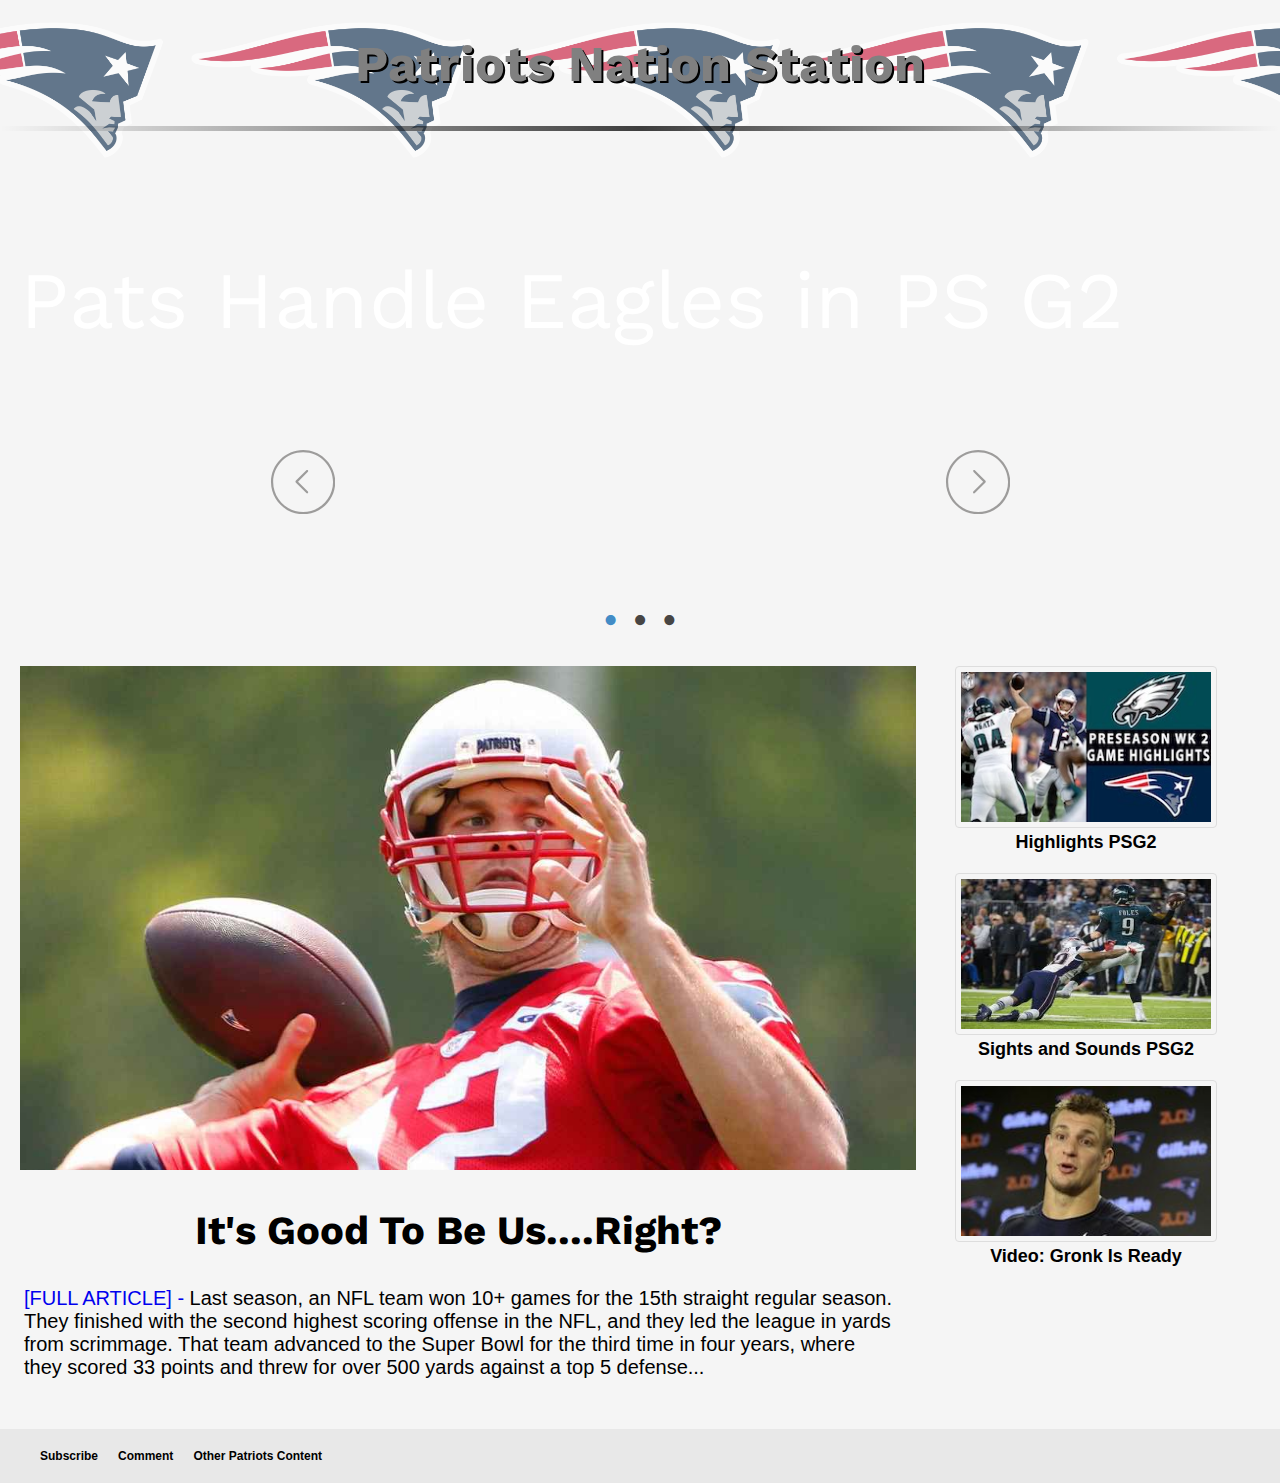
<file: index.html>
<!DOCTYPE html>
<html>
<head>
<!-- https://codepen.io/dfitzy/pen/xZqGVo -->
  <meta charset="UTF-8">
  <title>PNS</title>
  <link href="https://fonts.googleapis.com/css?family=Roboto" rel="stylesheet">
  <link href="https://fonts.googleapis.com/css?family=Abril+Fatface" rel="stylesheet">
  <link href="https://fonts.googleapis.com/css?family=Poppins:400,500" rel="stylesheet">
  <link href="https://fonts.googleapis.com/css?family=Work+Sans:700" rel="stylesheet">
  <link rel="stylesheet" href="css/style.css"/>

<link rel='shortcut icon' type='image/x-icon' href='favicon.ico' />


</head>
<body>
  <div class="top">
    <h1>Patriots Nation Station</h1>
  </div>
<hr>

<div class="slider">
  <div class="slide_viewer">
    <div class="slide_group">
      <div class="slide">
        <br>
        <br>
        <br>
        <br>
        <br>
        <br>
        <a href="http://www.espn.com/nfl/recap?gameId=401030982">Pats Handle Eagles in PS G2</a>
      </div>
      <div class="slide">
          <br>
          <br>
          <br>
          <br>
          <br>
          <br>
          <a href="articletwo.html">Patriots 2018 Fantasy Watch</a>
      </div>
      <div class="slide">
          <br>
          <br>
          <br>
          <br>
          <br>
          <a href="https://www.barstoolsports.com/boston/random-observations-from-preseason-game-2-pats-vs-eagles"> Random Observations PS G2: Jerry Thornton</a>
      </div>
    </div>
  </div>
</div><!-- End // .slider -->

<div class="slide_buttons">
</div>

<div class="directional_nav">
  <div class="previous_btn" title="Previous">
    <svg version="1.1" xmlns="http://www.w3.org/2000/svg" xmlns:xlink="http://www.w3.org/1999/xlink" x="0px" y="0px" width="65px" height="65px" viewBox="-11 -11.5 65 66">
      <g>
        <g>
          <path fill="#474544" d="M-10.5,22.118C-10.5,4.132,4.133-10.5,22.118-10.5S54.736,4.132,54.736,22.118
			c0,17.985-14.633,32.618-32.618,32.618S-10.5,40.103-10.5,22.118z M-8.288,22.118c0,16.766,13.639,30.406,30.406,30.406 c16.765,0,30.405-13.641,30.405-30.406c0-16.766-13.641-30.406-30.405-30.406C5.35-8.288-8.288,5.352-8.288,22.118z"/>
          <path fill="#474544" d="M25.43,33.243L14.628,22.429c-0.433-0.432-0.433-1.132,0-1.564L25.43,10.051c0.432-0.432,1.132-0.432,1.563,0	c0.431,0.431,0.431,1.132,0,1.564L16.972,21.647l10.021,10.035c0.432,0.433,0.432,1.134,0,1.564	c-0.215,0.218-0.498,0.323-0.78,0.323C25.929,33.569,25.646,33.464,25.43,33.243z"/>
        </g>
      </g>
    </svg>
  </div>
  <div class="next_btn" title="Next">
    <svg version="1.1" xmlns="http://www.w3.org/2000/svg" xmlns:xlink="http://www.w3.org/1999/xlink" x="0px" y="0px" width="65px" height="65px" viewBox="-11 -11.5 65 66">
      <g>
        <g>
          <path fill="#474544" d="M22.118,54.736C4.132,54.736-10.5,40.103-10.5,22.118C-10.5,4.132,4.132-10.5,22.118-10.5	c17.985,0,32.618,14.632,32.618,32.618C54.736,40.103,40.103,54.736,22.118,54.736z M22.118-8.288	c-16.765,0-30.406,13.64-30.406,30.406c0,16.766,13.641,30.406,30.406,30.406c16.768,0,30.406-13.641,30.406-30.406 C52.524,5.352,38.885-8.288,22.118-8.288z"/>
          <path fill="#474544" d="M18.022,33.569c 0.282,0-0.566-0.105-0.781-0.323c-0.432-0.431-0.432-1.132,0-1.564l10.022-10.035 			L17.241,11.615c 0.431-0.432-0.431-1.133,0-1.564c0.432-0.432,1.132-0.432,1.564,0l10.803,10.814c0.433,0.432,0.433,1.132,0,1.564 L18.805,33.243C18.59,33.464,18.306,33.569,18.022,33.569z"/>
        </g>
      </g>
    </svg>
  </div>
</div><!-- End // .directional_nav -->
<script src="https://ajax.googleapis.com/ajax/libs/jquery/2.1.3/jquery.min.js"></script>


<div class="mainbody">
  <div class="center">
  <div class="mainpic">
    <img src="images/brady.jpg">
  </div>
    <h2> <a class="lowerlink" href="articleone.html">It's Good To Be Us....Right?</a></h2>
    <p> <b> <a href="articleone.html"> [FULL ARTICLE] - </a></b>Last season, an NFL team won 10+ games for the 15th straight regular season.  They finished with the second highest scoring offense in the NFL, and they led the league in yards from scrimmage.  That team advanced to the Super Bowl for the third time in four years, where they scored 33 points and threw for over 500 yards against a top 5 defense...
    </p>
  </div>
  <div class = "rightcolumn">
    <div>
      <img class="thumbnail" src="images/highlightspsg2.jpeg">
    </div>
    <div>
      <a class="lowerlink" href="https://www.youtube.com/watch?v=0XPIct5NdGU"> Highlights PSG2</a>
    </div>
    <div>
      <img class="thumbnail" src="images/folessack.jpeg">
    </div>
    <div>
      <a class="lowerlink" href="https://www.patriots.com/video/sights-and-sounds-from-the-patriots-win-over-the-eagles"> Sights and Sounds PSG2</a>
    </div>
    <div>
      <img class="thumbnail" src="images/gronkpress.jpg">
    </div>
    <div>
      <a class="lowerlink" href="https://www.patriots.com/video/rob-gronkowski-8-19-i-m-ready-to-play"> Video: Gronk Is Ready</a>
    </div>
  </div>
</div>

<div class="bottom">
  <a id="subscribe">Subscribe</a>
  <a id="contactus">Comment</a>
  <a id="links">Other Patriots Content</a>
</div>

<div id="popup-container" class="hidden">
  <div id= "signup-popup">
    <form>
        Email Address:
        <br>
        <br>
        <input type="email" name="email">
        <br>
    <a class="button blue">submit</a>
    </form>
  </div>

  </div>


  <div id="contact" class="hiddencontact">
    <div id= "contact-popup">
      <form>
          Comment:
          <br>
          <br>
          <textarea>Please share your thoughts...</textarea>
          <br>
      <a class="contactbutton">submit your thoughts</a>
      </form>
    </div>

    </div>


    <div id="patslinks" class="hiddenlinks">

      <div id= "links-popup">
      <h4> Links to Other Pats Content<h4>
      <p> <a href="https://www.patriots.com/"> Patriots.com</a> </p>
      <p> <a href="http://www.espn.com/nfl/team/_/name/ne/new-england-patriots"> ESPN Boston</a> </p>
      <p> <a href="https://www.boston.com/tag/new-england-patriots"> Boston.com Sports</a> </p>
      <p> <a href="https://www.patspulpit.com/">Pats Pulpit</a> </p>
      <p> <a href="https://twitter.com/MikeReiss?ref_src=twsrc%5Egoogle%7Ctwcamp%5Eserp%7Ctwgr%5Eauthor"> Mike Reiss Twitter</a> </p>
      <p> <a href="https://twitter.com/FieldYates?ref_src=twsrc%5Egoogle%7Ctwcamp%5Eserp%7Ctwgr%5Eauthor"> Field Yated Twitter</a> </p>
      <a class="linksbutton">close</a>
      </div>

    </div>




  <script src="js/jquery.js"></script>
  <script src="js/index.js"></script>

</body>
</html>
</file>
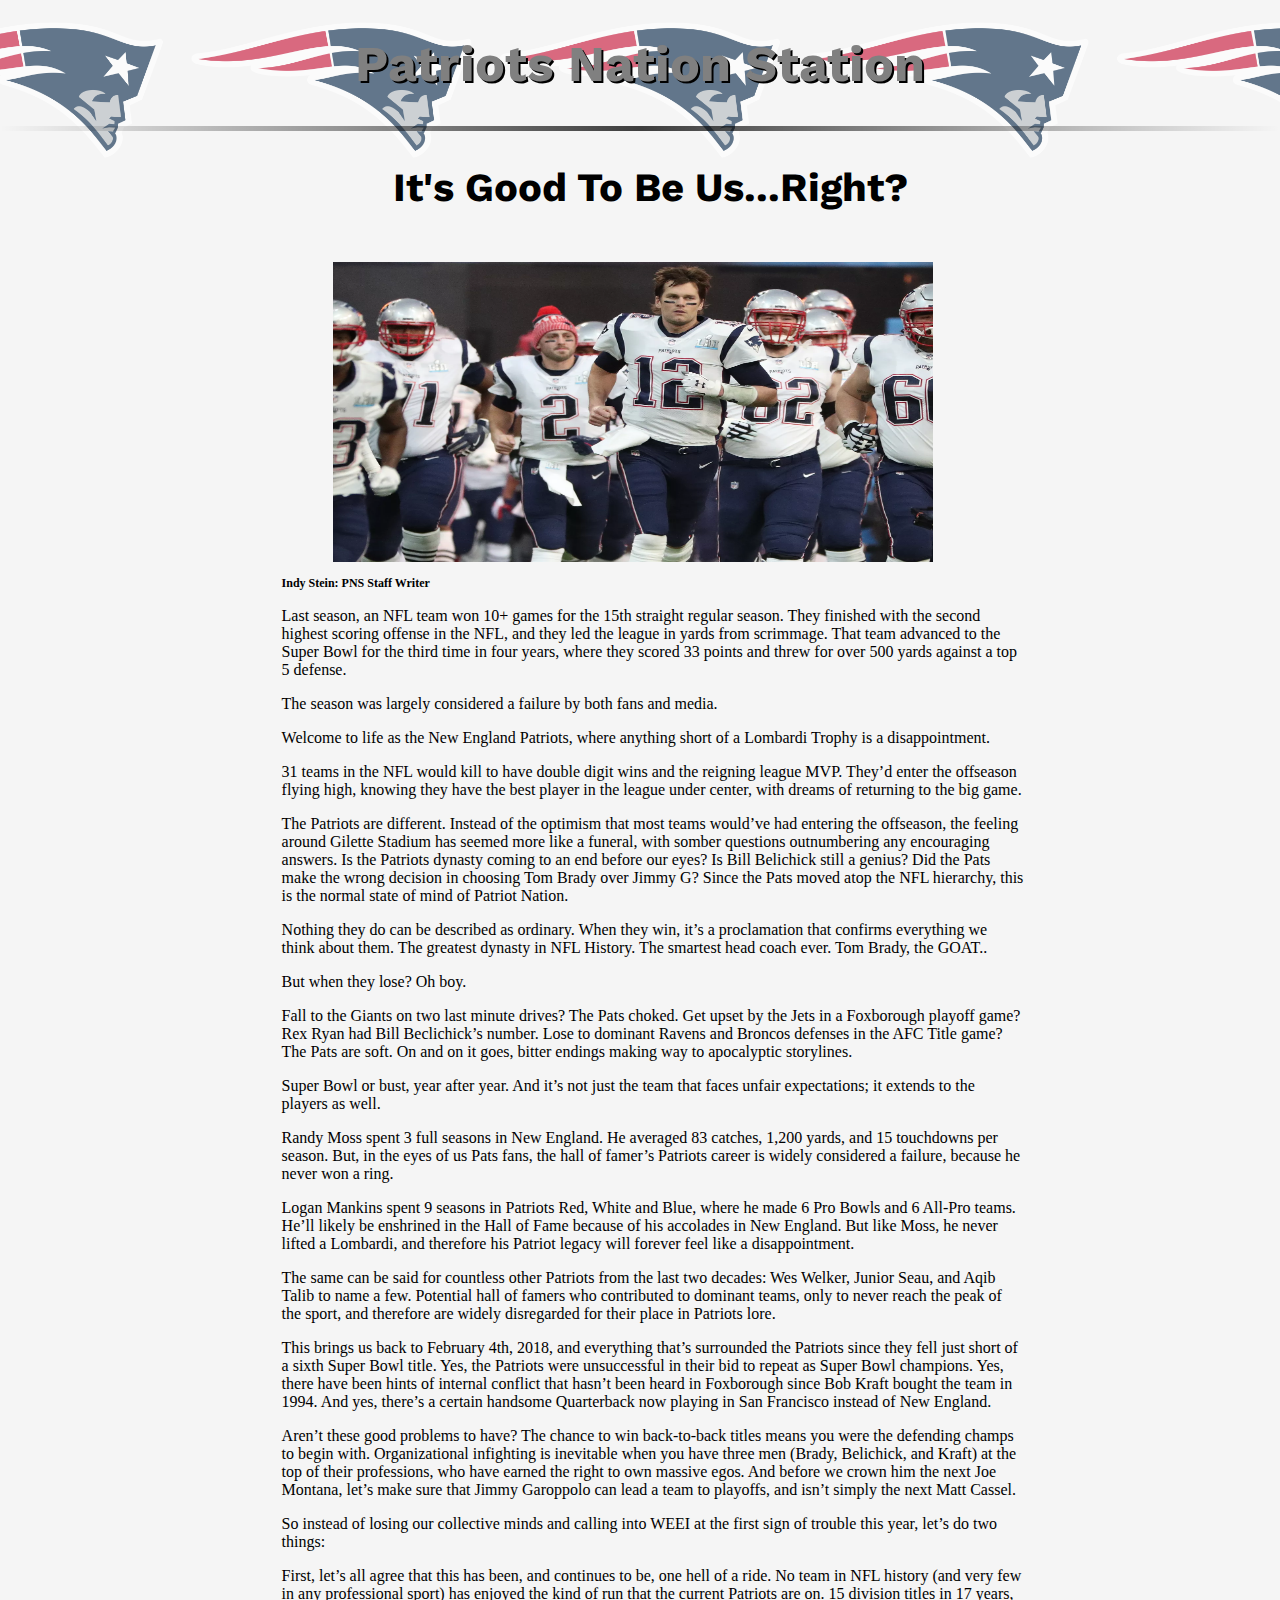
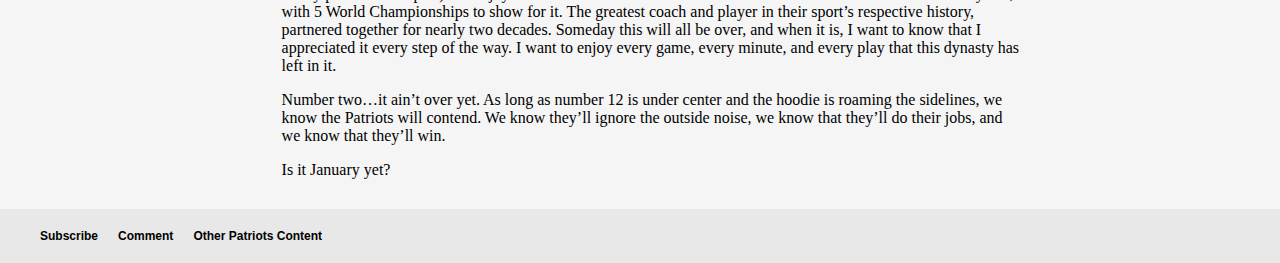
<file: articleone.html>
<!DOCTYPE html>
<html>
<head>
<!-- https://codepen.io/dfitzy/pen/xZqGVo -->
  <meta charset="UTF-8">
  <title>PNS</title>
  <link href="https://fonts.googleapis.com/css?family=Roboto" rel="stylesheet">
  <link href="https://fonts.googleapis.com/css?family=Abril+Fatface" rel="stylesheet">
  <link href="https://fonts.googleapis.com/css?family=Poppins:400,500" rel="stylesheet">
  <link href="https://fonts.googleapis.com/css?family=Work+Sans:700" rel="stylesheet">
  <link rel="stylesheet" href="css/style.css"/>

<link rel='shortcut icon' type='image/x-icon' href='favicon.ico' />


</head>
<body>
  <div class="top">
    <h1><a class = "articlelinks" href="index.html">Patriots Nation Station</a></h1>
  </div>
<hr>

<h2> It's Good To Be Us...Right?</h2>
<br>
<img class="articlepic" src="images/articleone.jpg" height="300px" width="600px">

<div class="writer">Indy Stein: PNS Staff Writer</div>
<body class="article">
  <p>Last season, an NFL team won 10+ games for the 15th straight regular season.  They finished with the second highest scoring offense in the NFL, and they led the league in yards from scrimmage.  That team advanced to the Super Bowl for the third time in four years, where they scored 33 points and threw for over 500 yards against a top 5 defense.</p>

  <p class="article">The season was largely considered a failure by both fans and media.</p>

  <p>Welcome to life as the New England Patriots, where anything short of a Lombardi Trophy is a disappointment.</p>



  <p>31 teams in the NFL would kill to have double digit wins and the reigning league MVP.  They’d enter the offseason flying high, knowing they have the best player in the league under center, with dreams of returning to the big game.</p>

  <p>The Patriots are different.  Instead of the optimism that most teams would’ve had entering the offseason, the feeling around Gilette Stadium has seemed more like a funeral, with somber questions outnumbering any encouraging answers.   Is the Patriots dynasty coming to an end before our eyes?  Is Bill Belichick still a genius?  Did the Pats make the wrong decision in choosing Tom Brady over Jimmy G? Since the Pats moved atop the NFL hierarchy, this is the normal state of mind of Patriot Nation.</P>

  <p>Nothing they do can be described as ordinary.  When they win, it’s a proclamation that confirms everything we think about them.  The greatest dynasty in NFL History.  The smartest head coach ever.  Tom Brady, the GOAT..</p>

  <p>But when they lose? Oh boy.</p>

  <p>Fall to the Giants on two last minute drives?  The Pats choked.  Get upset by the Jets in a Foxborough playoff game? Rex Ryan had Bill Beclichick’s number.  Lose to dominant Ravens and Broncos defenses in the AFC Title game?  The Pats are soft.  On and on it goes, bitter endings making way to apocalyptic storylines.</p>

  <p>Super Bowl or bust, year after year.  And it’s not just the team that faces unfair expectations; it extends to the players as well.</p>

  <p>Randy Moss spent 3 full seasons in New England.  He averaged 83 catches, 1,200 yards, and 15 touchdowns per season.  But, in the eyes of us Pats fans, the hall of famer’s Patriots career is widely considered a failure, because he never won a ring.</p>

  <p>Logan Mankins spent 9 seasons in Patriots Red, White and Blue, where he made 6 Pro Bowls and 6 All-Pro teams.  He’ll likely be enshrined in the Hall of Fame because of his accolades in New England.  But like Moss, he never lifted a Lombardi, and therefore his Patriot legacy will forever feel like a disappointment.</p>

  <p>The same can be said for countless other Patriots from the last two decades:  Wes Welker, Junior Seau, and Aqib Talib to name a few.  Potential hall of famers who contributed to dominant teams, only to never reach the peak of the sport, and therefore are widely disregarded for their place in Patriots lore. </p>

  <p>This brings us back to February 4th, 2018, and everything that’s surrounded the Patriots since they fell just short of a sixth Super Bowl title.  Yes, the Patriots were unsuccessful in their bid to repeat as Super Bowl champions.  Yes, there have been hints of internal conflict that hasn’t been heard in Foxborough since Bob Kraft bought the team in 1994.  And yes, there’s a certain handsome Quarterback now playing in San Francisco instead of New England.</p>

  <p>Aren’t these good problems to have?  The chance to win back-to-back titles means you were the defending champs to begin with.  Organizational infighting is inevitable when you have three men (Brady, Belichick, and Kraft) at the top of their professions, who have earned the right to own massive egos.  And before we crown him the next Joe Montana, let’s make sure that Jimmy Garoppolo can lead a team to playoffs, and isn’t simply the next Matt Cassel.</p>

  <p>So instead of losing our collective minds and calling into WEEI at the first sign of trouble this year, let’s do two things:</p>

  <p>First, let’s all agree that this has been, and continues to be, one hell of a ride.  No team in NFL history (and very few in any professional sport) has enjoyed the kind of run that the current Patriots are on.  15 division titles in 17 years, with 5 World Championships to show for it.  The greatest coach and player in their sport’s respective history, partnered together for nearly two decades.  Someday this will all be over, and when it is, I want to know that I appreciated it every step of the way.  I want to enjoy every game, every minute, and every play that this dynasty has left in it.</p>

  <p>Number two…it ain’t over yet.  As long as number 12 is under center and the hoodie is roaming the sidelines, we know the Patriots will contend.  We know they’ll ignore the outside noise, we know that they’ll do their jobs, and we know that they’ll win.</p>

  <p>Is it January yet?</p>

  <div class="bottom">
    <a id="subscribe">Subscribe</a>
    <a id="contactus">Comment</a>
    <a id="links">Other Patriots Content</a>
  </div>

  <div id="popup-container" class="hidden">
    <div id= "signup-popup">
      <form>
          Email Address:
          <br>
          <br>
          <input type="email" name="email">
          <br>
      <a class="button blue">submit</a>
      </form>
    </div>

    </div>


    <div id="contact" class="hiddencontact">
      <div id= "contact-popup">
        <form>
            Comment:
            <br>
            <br>
            <textarea>Please share your thoughts...</textarea>
            <br>
        <a class="contactbutton">submit your thoughts</a>
        </form>
      </div>

      </div>


      <div id="patslinks" class="hiddenlinks">

        <div id= "links-popup">
        <h4> Links to Other Pats Content<h4>
        <p> <a href="https://www.patriots.com/"> Patriots.com</a> </p>
        <p> <a href="http://www.espn.com/nfl/team/_/name/ne/new-england-patriots"> ESPN Boston</a> </p>
        <p> <a href="https://www.boston.com/tag/new-england-patriots"> Boston.com Sports</a> </p>
        <p> <a href="https://www.patspulpit.com/">Pats Pulpit</a> </p>
        <p> <a href="https://twitter.com/MikeReiss?ref_src=twsrc%5Egoogle%7Ctwcamp%5Eserp%7Ctwgr%5Eauthor"> Mike Reiss Twitter</a> </p>
        <p> <a href="https://twitter.com/FieldYates?ref_src=twsrc%5Egoogle%7Ctwcamp%5Eserp%7Ctwgr%5Eauthor"> Field Yated Twitter</a> </p>
        <a class="linksbutton">close</a>
        </div>

      </div>

    <script src="js/jquery.js"></script>
    <script src="js/index.js"></script>


</body>
</html>
</file>
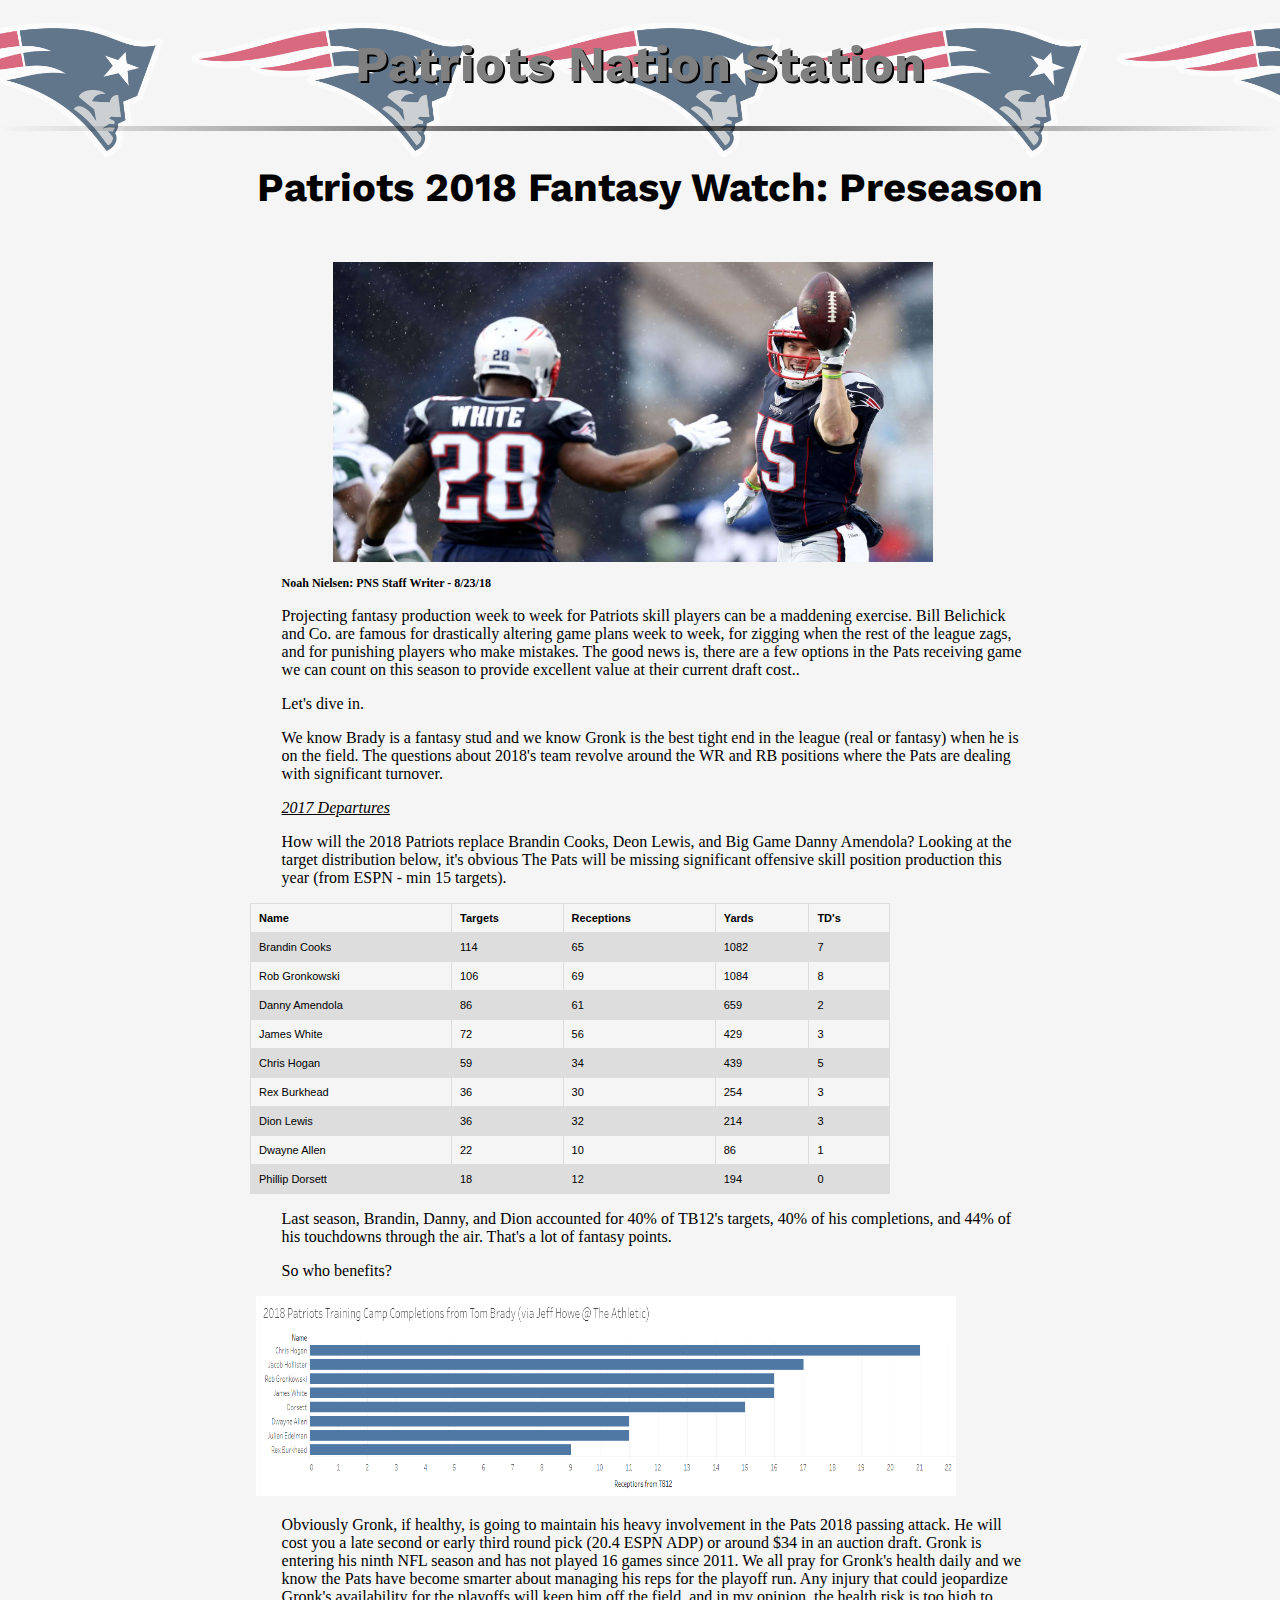
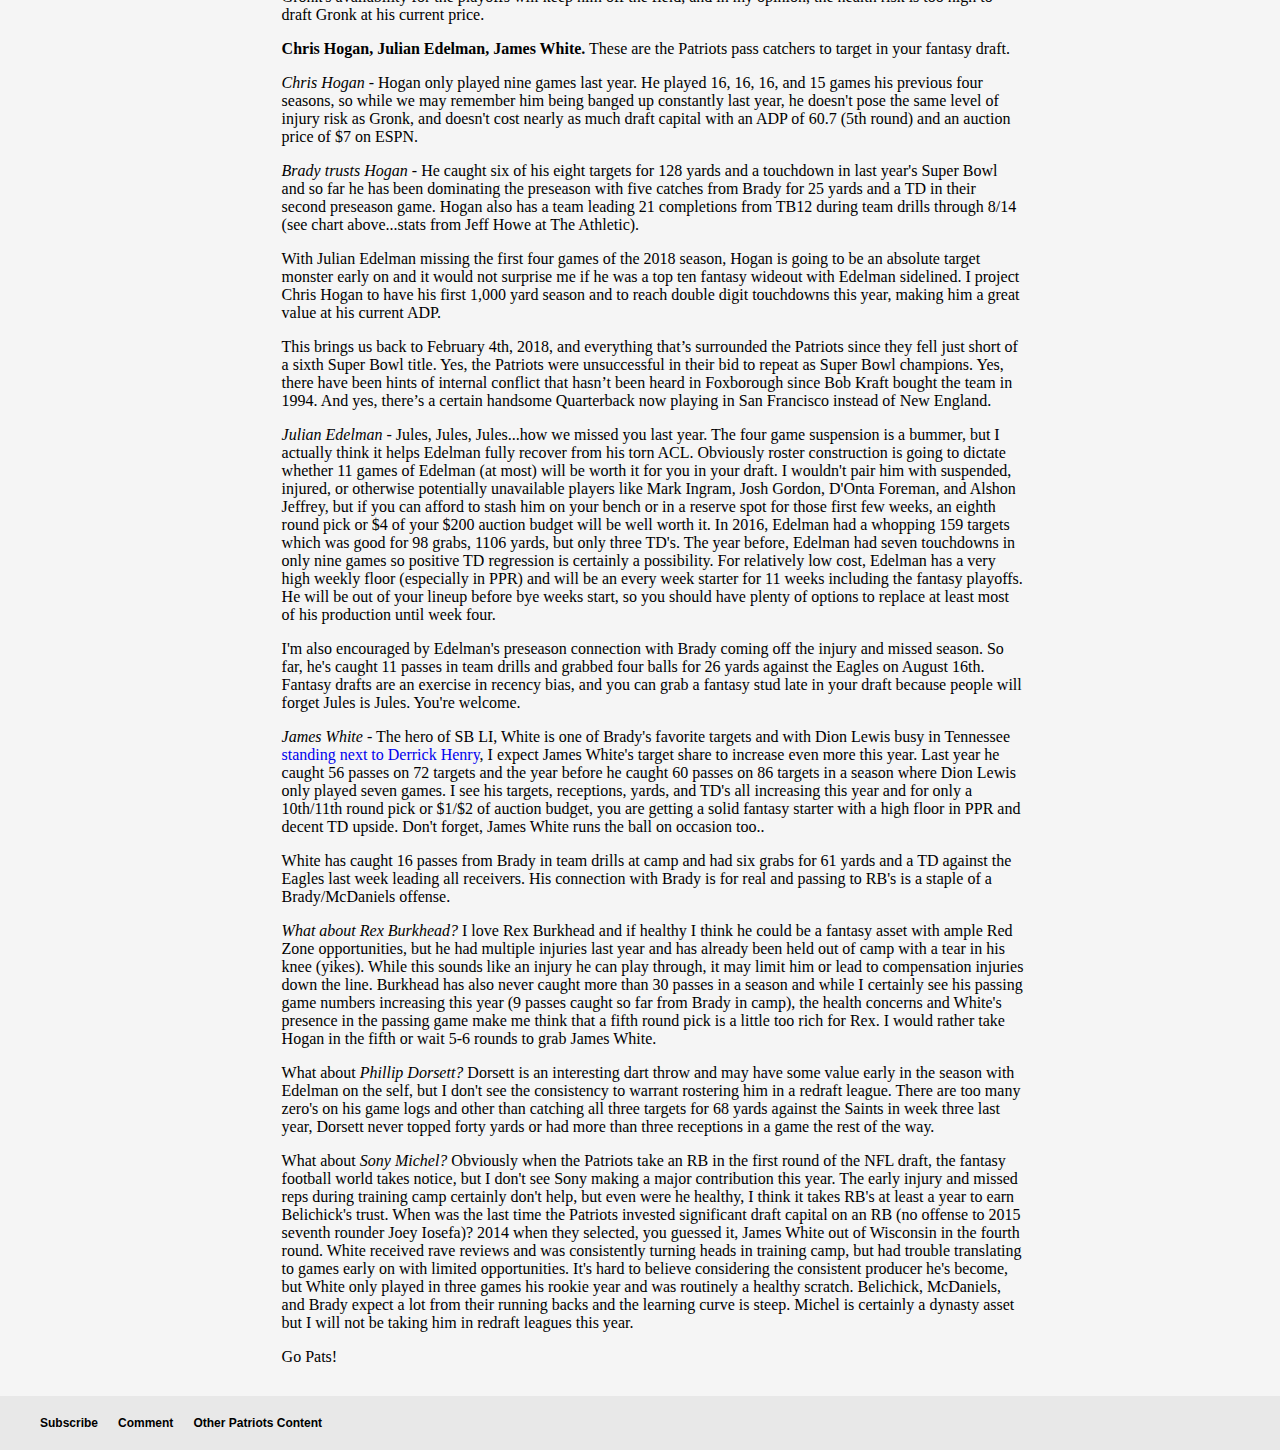
<file: articletwo.html>
<!DOCTYPE html>
<html>
<head>
<!-- https://codepen.io/dfitzy/pen/xZqGVo -->
  <meta charset="UTF-8">
  <title>PNS</title>
  <link href="https://fonts.googleapis.com/css?family=Roboto" rel="stylesheet">
  <link href="https://fonts.googleapis.com/css?family=Abril+Fatface" rel="stylesheet">
  <link href="https://fonts.googleapis.com/css?family=Poppins:400,500" rel="stylesheet">
  <link href="https://fonts.googleapis.com/css?family=Work+Sans:700" rel="stylesheet">
  <link rel="stylesheet" href="css/style.css"/>

<link rel='shortcut icon' type='image/x-icon' href='favicon.ico' />


</head>
<body>
  <div class="top">
    <h1><a class = "articlelinks" href="index.html">Patriots Nation Station</a></h1>
  </div>
<hr>

<h2> Patriots 2018 Fantasy Watch: Preseason</h2>
<br>
<img class="articlepic" src="images/hoganwhite.jpg" height="300px" width="600px">

<div class="writer">Noah Nielsen: PNS Staff Writer - 8/23/18</div>
<body class="article">
  <p>Projecting fantasy production week to week for Patriots skill players can be a maddening exercise.  Bill Belichick and Co. are famous for drastically altering game plans week to week, for zigging when the rest of the league zags, and for punishing players who make mistakes.  The good news is, there are a few options in the Pats receiving game we can count on this season to provide excellent value at their current draft cost..</p>

  <p class="article">Let's dive in.</p>

  <p>We know Brady is a fantasy stud and we know Gronk is the best tight end in the league (real or fantasy) when he is on the field.  The questions about 2018's team revolve around the WR and RB positions where the Pats are dealing with significant turnover.</p>

  <p><u><i>2017 Departures</i></u></p>

  <p>How will the 2018 Patriots replace Brandin Cooks, Deon Lewis, and Big Game Danny Amendola?  Looking at the target distribution below, it's obvious The Pats will be missing significant offensive skill position production this year (from ESPN - min 15 targets).</p>

  <table>
    <tr>
      <th>Name</th>
      <th>Targets</th>
      <th>Receptions</th>
      <th>Yards</th>
      <th>TD's</th>

    </tr>
    <tr>
      <td>Brandin Cooks</td>
      <td>114</td>
      <td>65</td>
      <td>1082</td>
      <td>7</td>

    </tr>
    <tr>
      <td>Rob Gronkowski</td>
      <td>106</td>
      <td>69</td>
      <td>1084</td>
      <td>8</td>
    </tr>
    <tr>
      <td>Danny Amendola</td>
      <td>86</td>
      <td>61</td>
      <td>659</td>
      <td>2</td>
    </tr>
    <tr>
      <td>James White</td>
      <td>72</td>
      <td>56</td>
      <td>429</td>
      <td>3</td>
    </tr>
    <tr>
      <td>Chris Hogan</td>
      <td>59</td>
      <td>34</td>
      <td>439</td>
      <td>5</td>
    </tr>
    <tr>
      <td>Rex Burkhead</td>
      <td>36</td>
      <td>30</td>
      <td>254</td>
      <td>3</td>
    </tr>
    <tr>
      <td>Dion Lewis</td>
      <td>36</td>
      <td>32</td>
      <td>214</td>
      <td>3</td>
    </tr>
    <tr>
      <td>Dwayne Allen</td>
      <td>22</td>
      <td>10</td>
      <td>86</td>
      <td>1</td>
    </tr>
    <tr>
      <td>Phillip Dorsett</td>
      <td>18</td>
      <td>12</td>
      <td>194</td>
      <td>0</td>
    </tr>

  </table>

  <p>Last season, Brandin, Danny, and Dion accounted for 40% of TB12's targets, 40% of his completions, and 44% of his touchdowns through the air.  That's a lot of fantasy points.</P>

  <p>So who benefits? </p>

  <img class="articlepictwo" src="images/chart.png" height="200px" width="700px">


  <p>Obviously Gronk, if healthy, is going to maintain his heavy involvement in the Pats 2018 passing attack.  He will cost you a late second or early third round pick (20.4 ESPN ADP) or around $34 in an auction draft.  Gronk is entering his ninth NFL season and has not played 16 games since 2011.  We all pray for Gronk's health daily and we know the Pats have become smarter about managing his reps for the playoff run.  Any injury that could jeopardize Gronk's availability for the playoffs will keep him off the field, and in my opinion, the health risk is too high to draft Gronk at his current price.</p>

  <p><b>Chris Hogan, Julian Edelman, James White.</b> These are the Patriots pass catchers to target in your fantasy draft.  </p>

  <p><i>Chris Hogan</i> - Hogan only played nine games last year.  He played 16, 16, 16, and 15 games his previous four seasons, so while we may remember him being banged up constantly last year, he doesn't pose the same level of injury risk as Gronk, and doesn't cost nearly as much draft capital with an ADP of 60.7 (5th round) and an auction price of $7 on ESPN. </p>

  <p><i>Brady trusts Hogan - </i>  He caught six of his eight targets for 128 yards and a touchdown in last year's Super Bowl and so far he has been dominating the preseason with five catches from Brady for 25 yards and a TD in their second preseason game.  Hogan also has a team leading 21 completions from TB12 during team drills through 8/14 (see chart above...stats from Jeff Howe at The Athletic).  </p>

  <p>With Julian Edelman missing the first four games of the 2018 season, Hogan is going to be an absolute target monster early on and it would not surprise me if he was a top ten fantasy wideout with Edelman sidelined.  I project Chris Hogan to have his first 1,000 yard season and to reach double digit touchdowns this year, making him a great value at his current ADP.</p>

  <p>This brings us back to February 4th, 2018, and everything that’s surrounded the Patriots since they fell just short of a sixth Super Bowl title.  Yes, the Patriots were unsuccessful in their bid to repeat as Super Bowl champions.  Yes, there have been hints of internal conflict that hasn’t been heard in Foxborough since Bob Kraft bought the team in 1994.  And yes, there’s a certain handsome Quarterback now playing in San Francisco instead of New England.</p>

  <p><i>Julian Edelman</i> - Jules, Jules, Jules...how we missed you last year.  The four game suspension is a bummer, but I actually think it helps Edelman fully recover from his torn ACL.  Obviously roster construction is going to dictate whether 11 games of Edelman (at most) will be worth it for you in your draft.  I wouldn't pair him with suspended, injured, or otherwise potentially unavailable players like Mark Ingram, Josh Gordon, D'Onta Foreman, and Alshon Jeffrey, but if you can afford to stash him on your bench or in a reserve spot for those first few weeks, an eighth round pick or $4 of your $200 auction budget will be well worth it.  In 2016, Edelman had a whopping 159 targets which was good for 98 grabs, 1106 yards, but only three TD's.  The year before, Edelman had seven touchdowns in only nine games so positive TD regression is certainly a possibility.  For relatively low cost, Edelman has a very high weekly floor (especially in PPR) and will be an every week starter for 11 weeks including the fantasy playoffs.  He will be out of your lineup before bye weeks start, so you should have plenty of options to replace at least most of his production until week four.</p>

  <p>I'm also encouraged by Edelman's preseason connection with Brady coming off the injury and missed season.  So far, he's caught 11 passes in team drills and grabbed four balls for 26 yards against the Eagles on August 16th.  Fantasy drafts are an exercise in recency bias, and you can grab a fantasy stud late in your draft because people will forget Jules is Jules.  You're welcome.</p>

  <p><i>James White</i> - The hero of SB LI, White is one of Brady's favorite targets and with Dion Lewis busy in Tennessee <a href="https://www.cbssports.com/nfl/news/look-twitter-adores-this-absurd-photo-of-derrick-henry-and-dion-lewis-at-titans-camp/">standing next to Derrick Henry</a>, I expect James White's target share to increase even more this year.  Last year he caught 56 passes on 72 targets and the year before he caught 60 passes on 86 targets in a season where Dion Lewis only played seven games.  I see his targets, receptions, yards, and TD's all increasing this year and for only a 10th/11th round pick or $1/$2 of auction budget, you are getting a solid fantasy starter with a high floor in PPR and decent TD upside.  Don't forget, James White runs the ball on occasion too..</p>

  <p>White has caught 16 passes from Brady in team drills at camp and had six grabs for 61 yards and a TD against the Eagles last week leading all receivers.  His connection with Brady is for real and passing to RB's is a staple of a Brady/McDaniels offense.</p>

  <p><i>What about Rex Burkhead?</i>  I love Rex Burkhead and if healthy I think he could be a fantasy asset with ample Red Zone opportunities, but he had multiple injuries last year and has already been held out of camp with a tear in his knee (yikes).  While this sounds like an injury he can play through, it may limit him or lead to compensation injuries down the line.  Burkhead has also never caught more than 30 passes in a season and while I certainly see his passing game numbers increasing this year (9 passes caught so far from Brady in camp), the health concerns and White's presence in the passing game make me think that a fifth round pick is a little too rich for Rex.  I would rather take Hogan in the fifth or wait 5-6 rounds to grab James White.</p>

  <p>What about <i>Phillip Dorsett?</i>  Dorsett is an interesting dart throw and may have some value early in the season with Edelman on the self, but I don't see the consistency to warrant rostering him in a redraft league.  There are too many zero's on his game logs and other than catching all three targets for 68 yards against the Saints in week three last year, Dorsett never topped forty yards or had more than three receptions in a game the rest of the way.</p>

  <p> What about <i>Sony Michel?</i> Obviously when the Patriots take an RB in the first round of the NFL draft, the fantasy football world takes notice, but I don't see Sony making a major contribution this year.  The early injury and missed reps during training camp certainly don't help, but even were he healthy, I think it takes RB's at least a year to earn Belichick's trust.  When was the last time the Patriots invested significant draft capital on an RB (no offense to 2015 seventh rounder Joey Iosefa)?  2014 when they selected, you guessed it, James White out of Wisconsin in the fourth round.  White received rave reviews and was consistently turning heads in training camp, but had trouble translating to games early on with limited opportunities.  It's hard to believe considering the consistent producer he's become, but White only played in three games his rookie year and was routinely a healthy scratch.  Belichick, McDaniels, and Brady expect a lot from their running backs and the learning curve is steep. Michel is certainly a dynasty asset but I will not be taking him in redraft leagues this year.
  </p>

  <p>Go Pats!</p>

  <div class="bottom">
    <a id="subscribe">Subscribe</a>
    <a id="contactus">Comment</a>
    <a id="links">Other Patriots Content</a>
  </div>

  <div id="popup-container" class="hidden">
    <div id= "signup-popup">
      <form>
          Email Address:
          <br>
          <br>
          <input type="email" name="email">
          <br>
      <a class="button blue">submit</a>
      </form>
    </div>

    </div>


    <div id="contact" class="hiddencontact">
      <div id= "contact-popup">
        <form>
            Comment:
            <br>
            <br>
            <textarea>Please share your thoughts...</textarea>
            <br>
        <a class="contactbutton">submit your thoughts</a>
        </form>
      </div>

      </div>


      <div id="patslinks" class="hiddenlinks">

        <div id= "links-popup">
        <h4> Links to Other Pats Content<h4>
        <p> <a href="https://www.patriots.com/"> Patriots.com</a> </p>
        <p> <a href="http://www.espn.com/nfl/team/_/name/ne/new-england-patriots"> ESPN Boston</a> </p>
        <p> <a href="https://www.boston.com/tag/new-england-patriots"> Boston.com Sports</a> </p>
        <p> <a href="https://www.patspulpit.com/">Pats Pulpit</a> </p>
        <p> <a href="https://twitter.com/MikeReiss?ref_src=twsrc%5Egoogle%7Ctwcamp%5Eserp%7Ctwgr%5Eauthor"> Mike Reiss Twitter</a> </p>
        <p> <a href="https://twitter.com/FieldYates?ref_src=twsrc%5Egoogle%7Ctwcamp%5Eserp%7Ctwgr%5Eauthor"> Field Yated Twitter</a> </p>
        <a class="linksbutton">close</a>
        </div>

      </div>

    <script src="js/jquery.js"></script>
    <script src="js/index.js"></script>


</body>
</html>
</file>
<file: css/style.css>
body{
  background-color: #F5F5F5
}

h1{
font-family: 'Work Sans', sans-serif;
text-align: center;
font-size: 50px;
color: gray;
text-shadow: 2px 2px black;
}


.top:before{
  content: " ";
  position: absolute;
  top: 0;
  width: 100%;
  height: 20%;
  background-image: url("../images/patslogo.png");
  background-size: auto 100%;
  background-position: center center;
  opacity: 0.6;
  z-index: -1
}

.slider a {
font-family: 'Work Sans', sans-serif;
text-align: center;
font-size: 80px;
margin-left: 20px;
color: white;
margin-top: 400px;
padding-top: 80px;
text-decoration: none;
}

h2 {
font-family: 'Work Sans', sans-serif;
text-align: center;
font-size: 40px;
margin-left: 20px;
}



a:hover{
  color: blue;
  cursor: pointer;
}

.slide h2 {
font-family: 'Work Sans', sans-serif;
text-align:left;
font-size: 70px;
margin-left: 20px;
color: white;
}

.center p{
text-align: left;
color: black;
font-size: 20px;
padding-left: 24px;
font-family: Helvetica;
font-weight: 100;

}

.mainpic img{
  width: 100%;
  margin-left: 20px;
  max-width: 900px;
}

a{
  text-decoration: none
}

}
 h2 a:visited{
  color:black;
}

hr{
  border: 0;
  height: 1px;
  background-image: linear-gradient(to right, rgba(0, 0, 0, 0), rgba(0, 0, 0, 0.75), rgba(0, 0, 0, 0));
  border: none;
  height: 5px;
  margin-bottom: 15px;
}

.header {
  background-color: white;
  padding: 20px;
}

.mainbody{
  display: flex;
  flex-direction: row;
}

@media (max-width: 800px) {
.mainbody {
  display: block;

}
}



.center{
  flex-basis:70%;
}

.rightcolumn{
  flex-basis:30%;
}


.rightcolumn{
  max-width: 350px;
  padding-right: 15px;
  text-align: center;
}

.rightcolumn a {
font-size: 18px;
font-weight: bold;
padding: 2px;
width: 150px;
margin-left: 30px;
padding-top: 20px;
font-family: Helvetica;
}

.thumbnail {
    border: 1px solid #ddd;
    border-radius: 4px;
    padding: 5px;
    width: 250px;
    margin-left: 30px;
    margin-top: 20px;
    height: 150px
}
.rightcolumn div:nth-of-type(1) img {
    margin-top: 0px;
}


.bottom{
  background-color: 	#E8E8E8;
  padding: 20px;
  margin-top: 30px;
  width: 100%;
  display: flex;
  flex-direction: row;
  justify-content:flex-start;
  font-family: Helvetica;
  font-size: 12px;
  font-weight: bolder;
}

.bottom a {
  padding-left: 20px;

}

/* img:hover {
        box-shadow: 0 0 2px 1px rgba(0, 140, 186, 0.5);
} */


html, body {
  height: 100%;
  margin: 0;
  padding: 0;
  width: 100%;
}

.slider {
  margin: 0 auto;
  width: 100%;
}

.slide_viewer {
  height: 450px;
  overflow: hidden;
  position: relative;
}

.slide_group {
  height: 100%;
  position: relative;
  width: 100%;
}

.slide {
  display: none;
  height: 100%;
  position: absolute;
  width: 100%;

  background-size: cover;
  background-position: center;
  background-repeat: no-repeat;
}

.slide:first-child {
  display: block;
}

.slide:nth-of-type(1) {
  background-image: url("https://usatpatriotswire.files.wordpress.com/2018/08/gettyimages-1017852392.jpg?w=1000&h=600&crop=1");
  background-position: 100% 0%;
}

.slide:nth-of-type(2) {
  background-image: url("https://usatpatriotswire.files.wordpress.com/2017/01/gettyimages-632427814.jpg?w=1000&h=600&crop=1");
  background-position: 100% 0%;
}

.slide:nth-of-type(3) {
  background-image: url("https://c.o0bg.com/rf/image_1200w/Boston/2011-2020/2018/08/17/BostonGlobe.com/Sports/Images/Chin081618Patriots-EaglesExhibition_Spt17.jpg?uuid=8AvXVqHgEeikDsl2xUrJiA");
  background-position: 100% 0%;
}

/* .teaser{
color:white;
font-size: 10px;
text-align: center; */

.slide_buttons {
  left: 0;
  position: absolute;
  right: 0;
  text-align: center;
}

a.slide_btn {
  color: #474544;
  font-size: 42px;
  margin: 0 0.175em;
  -webkit-transition: all 0.4s ease-in-out;
  -moz-transition: all 0.4s ease-in-out;
  -ms-transition: all 0.4s ease-in-out;
  -o-transition: all 0.4s ease-in-out;
  transition: all 0.4s ease-in-out;
}

.slide_btn.active, .slide_btn:hover {
  color: #428CC6;
  cursor: pointer;
}

.directional_nav {
  height: 70px;
  margin: 0 auto;
  max-width: 940px;
  position: relative;
  top: -150px;
}

.previous_btn {
  bottom: 0;
  left: 100px;
  margin: auto;
  position: absolute;
  top: 0;
}

.next_btn {
  bottom: 0;
  margin: auto;
  position: absolute;
  right: 100px;
  top: 0;
}

.previous_btn, .next_btn {
  cursor: pointer;
  height: 65px;
  opacity: 0.5;
  -webkit-transition: opacity 0.4s ease-in-out;
  -moz-transition: opacity 0.4s ease-in-out;
  -ms-transition: opacity 0.4s ease-in-out;
  -o-transition: opacity 0.4s ease-in-out;
  transition: opacity 0.4s ease-in-out;
  width: 65px;
}

.previous_btn:hover, .next_btn:hover {
  opacity: 1;
}

@media only screen and (max-width: 767px) {
  .previous_btn {
    left: 50px;
  }
  .next_btn {
    right: 50px;
  }
}

#popup-container {
  display: flex;
  justify-content: center;
  align-items: center;
  background-color: rgba(0, 0, 0, 0.5);
  position: fixed;
  top:0;
  width:100%;
  height:100%
}

#popup-container.hidden {
  display: none;
}
#signup-popup {
  text-align: center;
  font-weight: bold;

  padding: 40px;
  background-color: white;
  border: 5px solid grey;
  border-radius: 20px;
}
#signup-popup a {
  margin-top: 40px;
  cursor: pointer;
}

.blue {
  background: #033048;
  color: #fff;
  font-size: 1.5rem;
}
.button {
  border-radius: 5px;
  font-weight: 800;
  padding: 2px 0;
  width: 140px;
  font-size: 18px;
  text-align: center;
  display: block;
  margin: 60 auto;
  font-family: Helvetica;
}


#contact {
  display: flex;
  justify-content: center;
  align-items: center;
  background-color: rgba(0, 0, 0, 0.5);
  position: fixed;
  top:0;
  width:100%;
  height:100%
}

#contact.hiddencontact {
  display: none;
}
#contact-popup {
  text-align: center;
  font-weight: bold;

  padding: 40px;
  background-color: white;
  border: 5px solid grey;
  border-radius: 20px;
}
#contact-popup a {
  margin-top: 40px;
  cursor: pointer;
}

.contactbutton {
  border-radius: 1px;
  font-weight: 800;
  padding: 2px 0;
  width: 300px;
  font-size: 18px;
  text-align: center;
  display: block;
  margin: 60 auto;
  font-family: Helvetica;
}

form {
  font-family: Helvetica;
}

textarea {
    width: 100%;
    height: 150px;
    padding: 12px 20px;
    box-sizing: border-box;
    border: 2px solid #ccc;
    border-radius: 4px;
    background-color: #f8f8f8;
    font-size: 16px;
    resize: none;
}

#patslinks {
  display: flex;
  justify-content: center;
  align-items: center;
  background-color: rgba(0, 0, 0, 0.5);
  position: fixed;
  top:0;
  width:100%;
  height:100%
}

#patslinks.hiddenlinks {
  display: none;
}
#links-popup {
  text-align: center;
  font-weight: bold;

  padding: 40px;
  background-color: white;
  border: 5px solid grey;
  border-radius: 20px;
}
#links-popup a {
  margin-top: 40px;
  cursor: pointer;
}

.linksbutton {
  border-radius: 1px;
  font-weight: 800;
  padding: 2px 0;
  width: 300px;
  font-size: 18px;
  text-align: center;
  display: block;
  margin: 60 auto;
  font-family: Helvetica;
}

#links-popup p {
  font-family: Helvetica;
  text-decoration:none;
  font-size: 14px
}

#links-popup p a {
  text-decoration:none;
}

#links-popup h4 {
  font-family: Helvetica;
  font-size: 20px;

}
.lowerlink{
  color: black;
}

.article p{
  text-align: left;
  padding-left: 22%;
  padding-right: 20%;
  width: 100% auto;
}
.articlepic{
  padding-left: 26%;
  padding-right: 20%;
}
.articlepictwo{
  padding-left: 20%;
  padding-right: 20%;
}

.writer{
  padding-left: 22%;
  font-size: 12px;
  font-weight: bold;
  padding-top: 10px;
}

table {
    font-family: Helvetica;
    font-size: 11px;
    border-collapse: collapse;
    width: 50%;
    text-align: center;
    margin-left: 250px;
}

td, th {
    border: 1px solid #dddddd;
    text-align: left;
    padding: 8px;
}

tr:nth-child(even) {
    background-color: #dddddd;
}

.articlelinks {
  color: inherit;
 }
</file>
